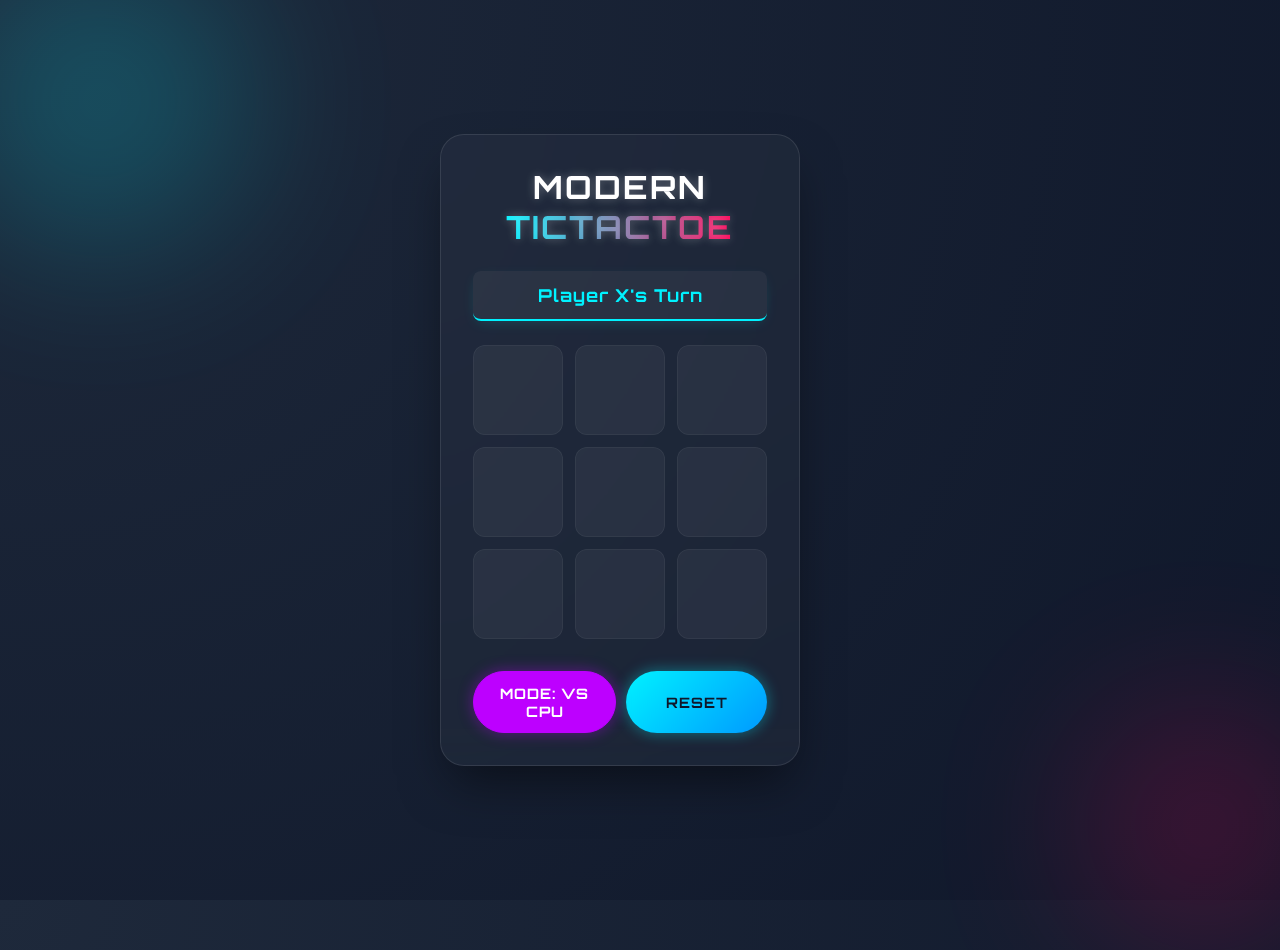
<file: index.html>
<!DOCTYPE html>
<html lang="en">

<head>
	<meta charset="UTF-8">
	<meta name="viewport" content="width=device-width, initial-scale=1.0, maximum-scale=1.0, user-scalable=no">
	<meta name="description" content="Modern Tic Tac Toe - A stunning glassmorphism game with neon aesthetics, AI opponent, and smooth animations. Play vs CPU or against a friend.">
	<title>Modern Tic Tac Toe</title>
	<link rel="icon" type="image/svg+xml" href="data:image/svg+xml,<svg xmlns='http://www.w3.org/2000/svg' viewBox='0 0 100 100'><rect width='100' height='100' fill='%230f172a'/><g fill='%2300f2ff'><rect x='10' y='10' width='20' height='20'/><rect x='40' y='40' width='20' height='20'/><rect x='70' y='70' width='20' height='20'/></g><g fill='%23ff0055'><rect x='70' y='10' width='20' height='20'/><rect x='10' y='40' width='20' height='20'/><rect x='40' y='70' width='20' height='20'/></g></svg>">
	<link rel="stylesheet" href="styles.css">

</head>

<body>

	<div class="game-container" role="main" aria-label="Modern Tic Tac Toe Game">
		<!-- Floating Background Elements -->
		<div class="orb orb-1" aria-hidden="true"></div>
		<div class="orb orb-2" aria-hidden="true"></div>

		<div class="game-card">
			<!-- Title -->
			<h1 class="title">Modern <span class="accent">TicTacToe</span></h1>

			<!-- Status Indicator -->
			<div id="status" class="status-bar x-turn" role="status" aria-live="polite" aria-label="Game Status">Player X's Turn</div>

			<!-- The Game Grid -->
			<div class="grid" id="grid" role="table" aria-label="Tic Tac Toe Game Board" aria-rowcount="3" aria-colcount="3">
				<!-- Cells generated by JS or static HTML -->
				<div class="cell" data-index="0" role="gridcell" tabindex="0" aria-label="Cell 1" aria-pressed="false"></div>
				<div class="cell" data-index="1" role="gridcell" tabindex="0" aria-label="Cell 2" aria-pressed="false"></div>
				<div class="cell" data-index="2" role="gridcell" tabindex="0" aria-label="Cell 3" aria-pressed="false"></div>
				<div class="cell" data-index="3" role="gridcell" tabindex="0" aria-label="Cell 4" aria-pressed="false"></div>
				<div class="cell" data-index="4" role="gridcell" tabindex="0" aria-label="Cell 5" aria-pressed="false"></div>
				<div class="cell" data-index="5" role="gridcell" tabindex="0" aria-label="Cell 6" aria-pressed="false"></div>
				<div class="cell" data-index="6" role="gridcell" tabindex="0" aria-label="Cell 7" aria-pressed="false"></div>
				<div class="cell" data-index="7" role="gridcell" tabindex="0" aria-label="Cell 8" aria-pressed="false"></div>
				<div class="cell" data-index="8" role="gridcell" tabindex="0" aria-label="Cell 9" aria-pressed="false"></div>
			</div>

			<!-- Controls -->
			<div class="controls" role="group" aria-label="Game Controls">
				<button id="modeBtn" class="btn mode-btn active" aria-pressed="true" title="Toggle between Player vs CPU and 2-Player mode">Mode: vs CPU</button>
				<button id="resetBtn" class="btn reset-btn" title="Start a new game">Reset</button>
			</div>
		</div>
	</div>

	<script src="scripts.js"></script>

</body>

</html>
</file>
<file: styles.css>
@import url("https://fonts.googleapis.com/css2?family=Orbitron:wght@400;700&display=swap");

/* --- Variables & Base --- */
:root {
  --bg-color: #0f172a;
  --glass-bg: rgba(255, 255, 255, 0.05);
  --border-color: rgba(255, 255, 255, 0.1);
  --neon-blue: #00f2ff;
  --neon-pink: #ff0055;
  --neon-green: #4ade80;
  --neon-purple: #bd00ff;
  --text-color: #ffffff;
}

* {
  box-sizing: border-box;
  margin: 0;
  padding: 0;
  user-select: none; /* Prevent text selection */
}

body {
  min-height: 100vh;
  display: flex;
  justify-content: center;
  align-items: center;
  background-color: #0f172a;
  background: radial-gradient(circle at top left, #1e293b, #0f172a);
  font-family: "Orbitron", sans-serif;
  color: white;
  position: relative;
  overflow: hidden;
}

/* --- Glass Card --- */
.game-card {
  position: relative;
  z-index: 10;
  background: rgba(255, 255, 255, 0.03);
  backdrop-filter: blur(16px);
  -webkit-backdrop-filter: blur(16px);
  border: 1px solid rgba(255, 255, 255, 0.1);
  padding: 2rem;
  border-radius: 24px;
  box-shadow: 0 25px 50px -12px rgba(0, 0, 0, 0.5);
  text-align: center;
  width: 90%;
  max-width: 400px;
}

/* --- Typography --- */
.title {
  font-size: 2rem;
  margin-bottom: 1.5rem;
  text-transform: uppercase;
  letter-spacing: 2px;
  text-shadow: 0 0 10px rgba(255, 255, 255, 0.3);
}

.accent {
  background: linear-gradient(to right, #00f2ff, #ff0055);
  -webkit-background-clip: text;
  -webkit-text-fill-color: transparent;
}

/* --- Status Bar --- */
.status-bar {
  margin-bottom: 1.5rem;
  padding: 0.8rem 1rem;
  border-radius: 8px;
  font-size: 1.1rem;
  font-weight: bold;
  transition: all 0.3s ease;
  background: rgba(255, 255, 255, 0.05);
  letter-spacing: 1px;
}

.status-bar.x-turn {
  border-bottom: 2px solid var(--neon-blue);
  color: var(--neon-blue);
  box-shadow: 0 4px 15px -5px rgba(0, 242, 255, 0.2);
}
.status-bar.o-turn {
  border-bottom: 2px solid var(--neon-pink);
  color: var(--neon-pink);
  box-shadow: 0 4px 15px -5px rgba(255, 0, 85, 0.2);
}
.status-bar.game-over {
  border-bottom: 2px solid var(--neon-green);
  color: var(--neon-green);
  transform: scale(1.05);
}

/* --- Grid System --- */
.grid {
  display: grid;
  grid-template-columns: repeat(3, 1fr);
  gap: 12px;
  margin-bottom: 2rem;
}

.cell {
  aspect-ratio: 1;
  background: rgba(255, 255, 255, 0.05);
  border-radius: 12px;
  display: flex;
  justify-content: center;
  align-items: center;
  font-size: 3rem;
  cursor: pointer;
  transition: all 0.2s ease;
  box-shadow: inset 0 0 0 1px rgba(255, 255, 255, 0.05);
}

.cell:hover:not(.taken) {
  background: rgba(255, 255, 255, 0.1);
  transform: translateY(-2px);
  box-shadow: 0 10px 20px -10px rgba(0, 0, 0, 0.5);
}

.cell.taken {
  cursor: default;
}

/* --- Marks (X and O) --- */
.mark {
  display: block;
  animation: pop-in 0.4s cubic-bezier(0.175, 0.885, 0.32, 1.275) forwards;
}

.x-mark {
  color: var(--neon-blue);
  text-shadow: 0 0 15px var(--neon-blue), 0 0 30px var(--neon-blue);
}

.o-mark {
  color: var(--neon-pink);
  text-shadow: 0 0 15px var(--neon-pink), 0 0 30px var(--neon-pink);
}

/* --- Winning Animation --- */
.cell.is-winner {
  background: rgba(74, 222, 128, 0.15) !important;
  border: 1px solid var(--neon-green);
  box-shadow: 0 0 20px rgba(74, 222, 128, 0.3);
}

/* --- Buttons --- */
.controls {
  display: flex;
  gap: 10px;
  justify-content: center;
}

.btn {
  border: none;
  padding: 12px 24px;
  color: #0f172a;
  font-weight: bold;
  font-family: "Orbitron", sans-serif;
  font-size: 0.9rem;
  border-radius: 50px;
  cursor: pointer;
  text-transform: uppercase;
  letter-spacing: 1px;
  transition: all 0.3s ease;
  outline: none;
  flex: 1;
}

.reset-btn {
  background: linear-gradient(135deg, var(--neon-blue) 0%, #0099ff 100%);
  box-shadow: 0 0 15px rgba(0, 242, 255, 0.4);
}

.reset-btn:hover {
  box-shadow: 0 0 25px rgba(0, 242, 255, 0.6);
  transform: translateY(-2px);
}

.mode-btn {
  background: rgba(255, 255, 255, 0.1);
  color: white;
  border: 1px solid rgba(255, 255, 255, 0.2);
  backdrop-filter: blur(5px);
}

.mode-btn:hover {
  background: rgba(255, 255, 255, 0.2);
  transform: translateY(-2px);
}

.mode-btn.active {
  background: var(--neon-purple);
  border-color: var(--neon-purple);
  box-shadow: 0 0 15px rgba(189, 0, 255, 0.4);
}

/* --- Animations --- */
@keyframes pop-in {
  0% {
    transform: scale(0) rotate(-90deg);
    opacity: 0;
  }
  100% {
    transform: scale(1) rotate(0deg);
    opacity: 1;
  }
}

/* --- Background Orbs --- */
.orb {
  position: absolute;
  border-radius: 50%;
  filter: blur(80px);
  z-index: 1;
  animation: float 10s infinite ease-in-out;
  pointer-events: none;
}
.orb-1 {
  width: 300px;
  height: 300px;
  background: var(--neon-blue);
  top: -50px;
  left: -50px;
  opacity: 0.2;
}
.orb-2 {
  width: 250px;
  height: 250px;
  background: var(--neon-pink);
  bottom: -50px;
  right: -50px;
  opacity: 0.2;
  animation-delay: -5s;
}

@keyframes float {
  0%,
  100% {
    transform: translate(0, 0);
  }
  50% {
    transform: translate(30px, 50px);
  }
}

/* Mobile Responsive */
@media (max-width: 450px) {
  .cell {
    font-size: 2.5rem;
  }
  .game-card {
    padding: 1.5rem;
    width: 95%;
  }
  .grid {
    gap: 8px;
  }
  .controls {
    flex-direction: column;
  }
}
</file>
